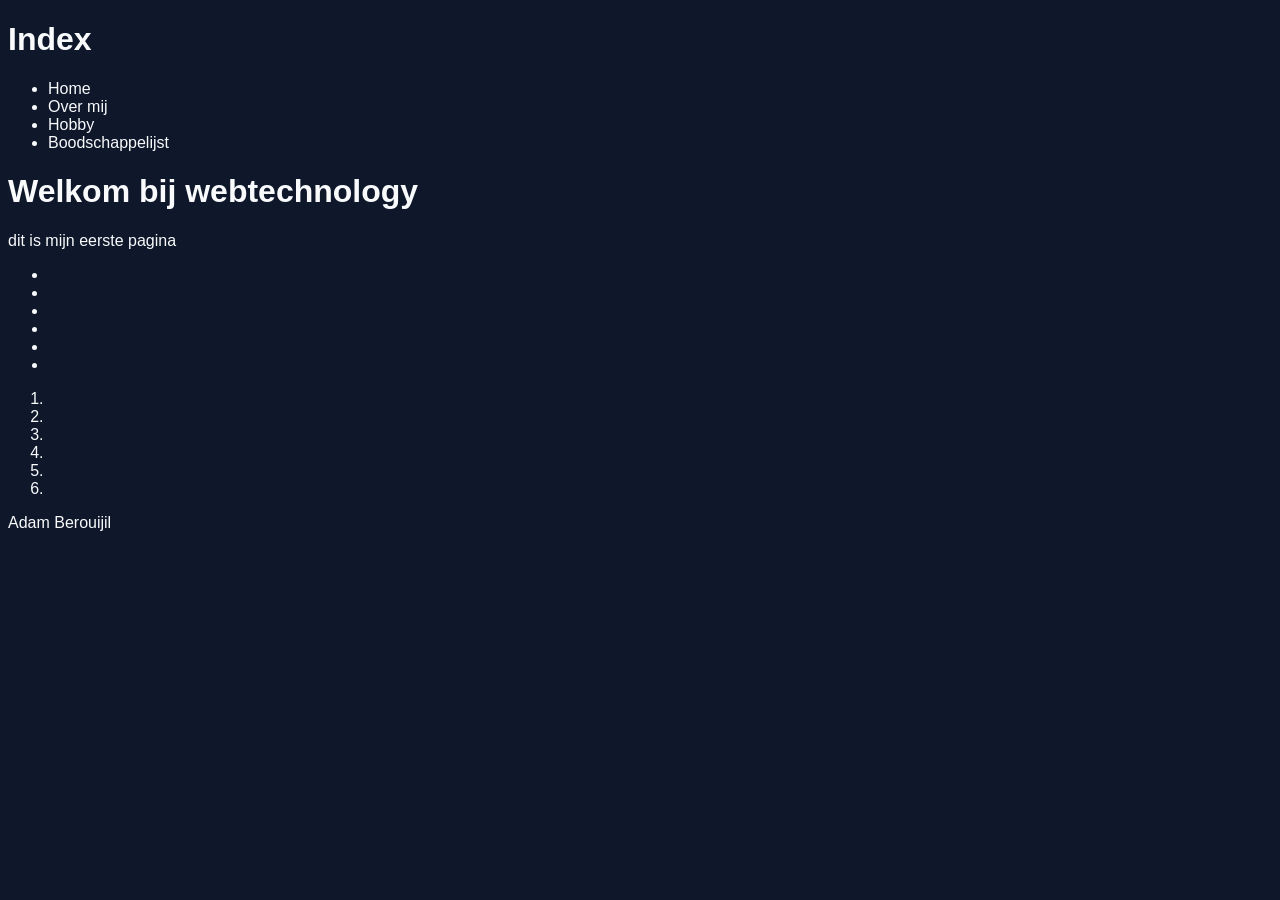
<file: labo-01/index.html>
<!DOCTYPE html>
<html lang="nl">
<head>
    <meta charset="UTF-8">
    <meta name="viewport" content="width=device-width, initial-scale=1.0">
    
    <title>Mijn eerste pagina</title>
     <link rel="stylesheet" href="site/css/stijl.css">
</head>
<body>
<header>
<h1>Index</h1>
<nav>
<ul>
<li><a href="index.html">Home</a></li>
<li><a href="over-mij.html">Over mij</a></li>
<li><a href="hobby.html">Hobby</a></li>
<li><a href="boodschappen.html">Boodschappelijst</a></li>
</ul>
</nav>
</header>
<body>
    <h1>Welkom bij webtechnology</h1>
    <p>dit is mijn eerste pagina</p>
    <ul>
        <li></li>
        <li></li>
        <li></li>
        <li></li>
        <li></li>
        <li></li>
    </ul>
    <ol>
        <li></li>
        <li></li>
        <li></li>
        <li></li>
        <li></li>
        <li></li>
    </ol>
</body>
<footer>
<p>Adam Berouijil</p>
</footer>
</html>
</file>
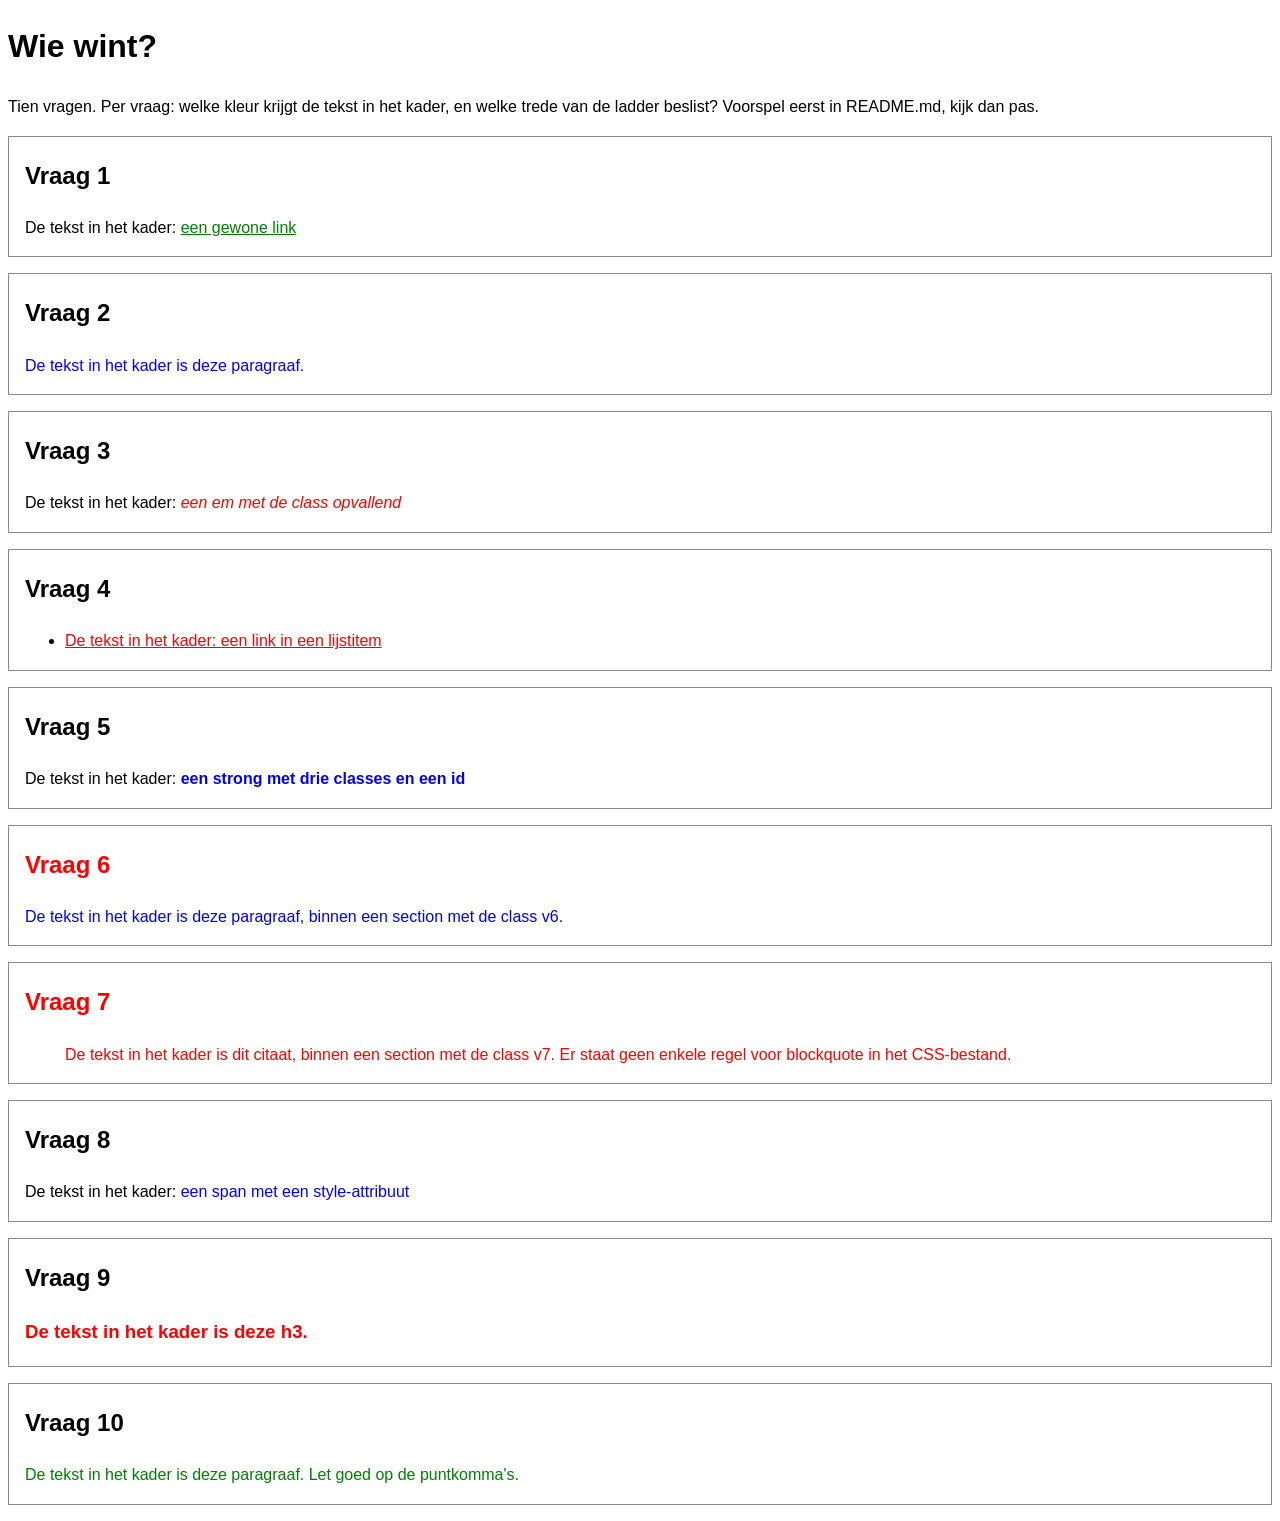
<file: labo-02/cascade/index.html>
<!-- index.html - oefening 3: voorspel, dan kijk. Wijzig dit bestand niet. -->
<!doctype html>
<html lang="nl">
  <head>
    <meta charset="utf-8">
    <meta name="viewport" content="width=device-width, initial-scale=1">
    <title>Wie wint? Tien vragen over de cascade</title>
    <link rel="stylesheet" href="css/stijl.css">
  </head>
  <body>
    <h1>Wie wint?</h1>
    <p>Tien vragen. Per vraag: welke kleur krijgt de tekst in het kader, en welke trede van de ladder beslist? Voorspel eerst in README.md, kijk dan pas.</p>

    <section class="vraag v1">
      <h2>Vraag 1</h2>
      <p>De tekst in het kader: <a href="#">een gewone link</a></p>
    </section>

    <section class="vraag v2">
      <h2>Vraag 2</h2>
      <p class="v2-tekst">De tekst in het kader is deze paragraaf.</p>
    </section>

    <section class="vraag v3">
      <h2>Vraag 3</h2>
      <p>De tekst in het kader: <em class="opvallend">een em met de class opvallend</em></p>
    </section>

    <section class="vraag v4">
      <h2>Vraag 4</h2>
      <ul>
        <li><a href="#">De tekst in het kader: een link in een lijstitem</a></li>
      </ul>
    </section>

    <section class="vraag v5">
      <h2>Vraag 5</h2>
      <p>De tekst in het kader: <strong class="een twee drie" id="v5-tekst">een strong met drie classes en een id</strong></p>
    </section>

    <section class="vraag v6">
      <h2>Vraag 6</h2>
      <p class="v6-tekst">De tekst in het kader is deze paragraaf, binnen een section met de class v6.</p>
    </section>

    <section class="vraag v7">
      <h2>Vraag 7</h2>
      <blockquote>De tekst in het kader is dit citaat, binnen een section met de class v7. Er staat geen enkele regel voor blockquote in het CSS-bestand.</blockquote>
    </section>

    <section class="vraag v8">
      <h2>Vraag 8</h2>
      <p>De tekst in het kader: <span class="v8-tekst" style="color: blue">een span met een style-attribuut</span></p>
    </section>

    <section class="vraag v9">
      <h2>Vraag 9</h2>
      <h3 class="v9-tekst">De tekst in het kader is deze h3.</h3>
    </section>

    <section class="vraag v10">
      <h2>Vraag 10</h2>
      <p class="v10-tekst">De tekst in het kader is deze paragraaf. Let goed op de puntkomma's.</p>
    </section>
  </body>
</html>
</file>
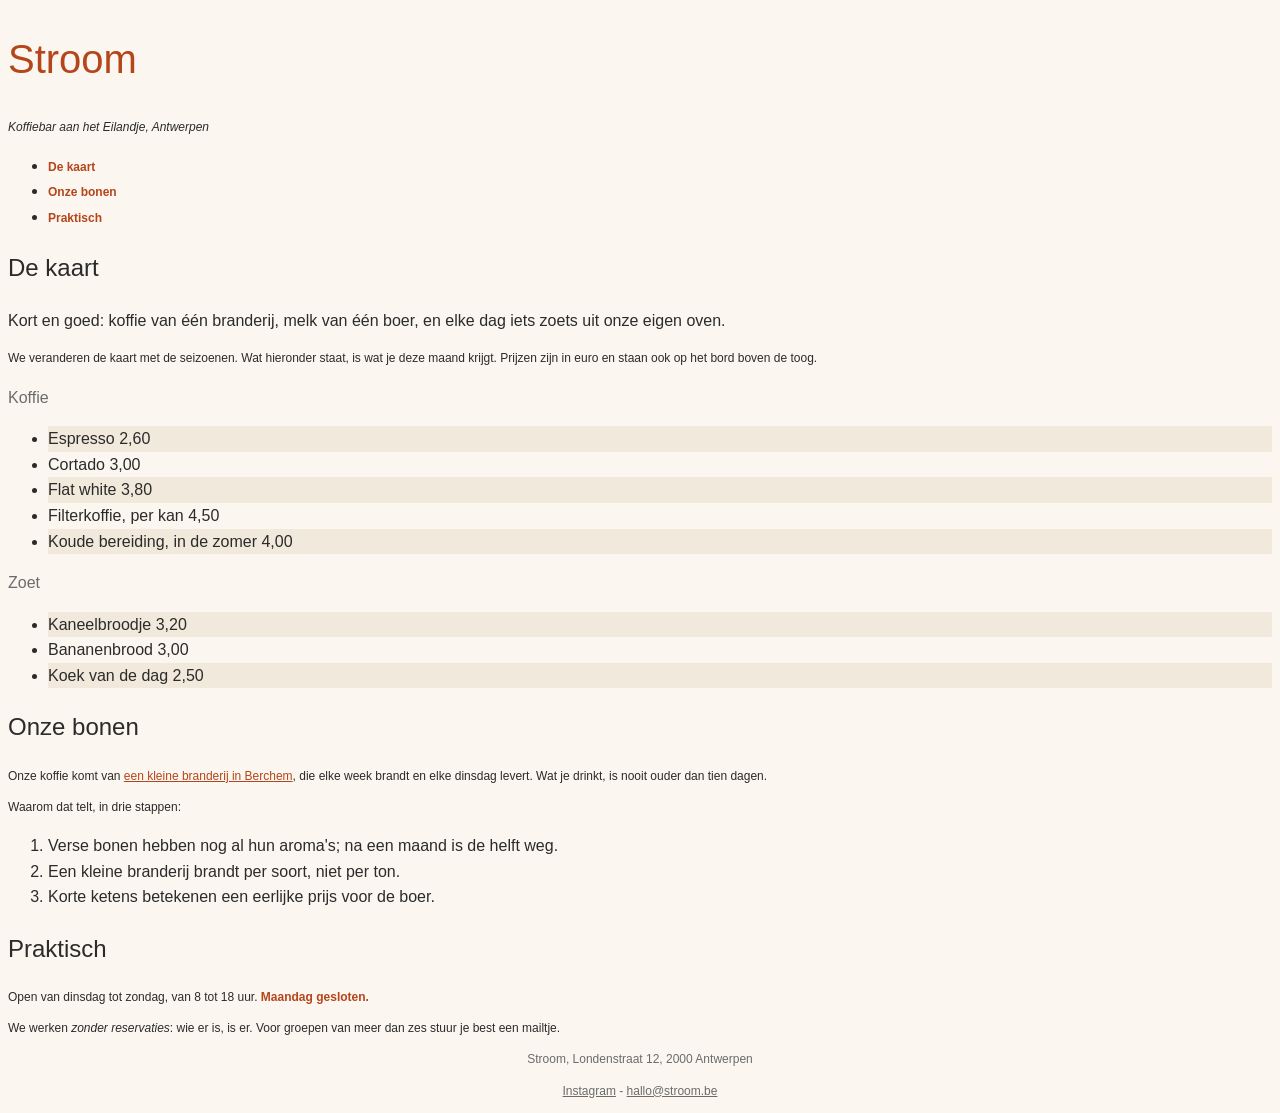
<file: labo-02/nabouw/index.html>
<!-- index.html - nabouw labo 2. Dit bestand mag je NIET wijzigen: geen class erbij, geen element verplaatst, geen style-attribuut. Jij schrijft css/stijl.css. -->
<!--
  Wat het screenshot niet kan tonen (hover en focus):
  - links in de navigatie: accentkleur, vet, geen onderstreping;
    bij hover en focus: inktkleur en onderstreept
  - links in main: accentkleur, onderstreept;
    bij hover en focus: papierkleur op een achtergrond in de accentkleur
  - links in de footer: gedempte kleur; bij hover en focus: accentkleur
-->
<!doctype html>
<html lang="nl">
  <head>
    <meta charset="utf-8">
    <meta name="viewport" content="width=device-width, initial-scale=1">
    <title>Stroom - koffiebar aan het Eilandje</title>
    <link rel="stylesheet" href="css/stijl.css">
  </head>
  <body>
    <header>
      <h1>Stroom</h1>
      <p class="slogan">Koffiebar aan het Eilandje, Antwerpen</p>
      <nav>
        <ul>
          <li><a href="#kaart">De kaart</a></li>
          <li><a href="#bonen">Onze bonen</a></li>
          <li><a href="#praktisch">Praktisch</a></li>
        </ul>
      </nav>
    </header>

    <main>
      <article>
        <h2 id="kaart">De kaart</h2>
        <p class="intro">Kort en goed: koffie van één branderij, melk van één boer, en elke dag iets zoets uit onze eigen oven.</p>
        <p>We veranderen de kaart met de seizoenen. Wat hieronder staat, is wat je deze maand krijgt. Prijzen zijn in euro en staan ook op het bord boven de toog.</p>

        <h3>Koffie</h3>
        <ul class="kaart">
          <li>Espresso <span class="prijs">2,60</span></li>
          <li>Cortado <span class="prijs">3,00</span></li>
          <li>Flat white <span class="prijs">3,80</span></li>
          <li>Filterkoffie, per kan <span class="prijs">4,50</span></li>
          <li>Koude bereiding, in de zomer <span class="prijs">4,00</span></li>
        </ul>

        <h3>Zoet</h3>
        <ul class="kaart">
          <li>Kaneelbroodje <span class="prijs">3,20</span></li>
          <li>Bananenbrood <span class="prijs">3,00</span></li>
          <li>Koek van de dag <span class="prijs">2,50</span></li>
        </ul>
 
        <h2 id="bonen">Onze bonen</h2>
        <p>Onze koffie komt van <a href="https://www.example.be">een kleine branderij in Berchem</a>, die elke week brandt en elke dinsdag levert. Wat je drinkt, is nooit ouder dan tien dagen.</p>
        <p>Waarom dat telt, in drie stappen:</p>
        <ol>
          <li>Verse bonen hebben nog al hun aroma's; na een maand is de helft weg.</li>
          <li>Een kleine branderij brandt per soort, niet per ton.</li>
          <li>Korte ketens betekenen een eerlijke prijs voor de boer.</li>
        </ol>

        <h2 id="praktisch">Praktisch</h2>
        <p>Open van dinsdag tot zondag, van 8 tot 18 uur. <strong>Maandag gesloten.</strong></p>
        <p>We werken <em>zonder reservaties</em>: wie er is, is er. Voor groepen van meer dan zes stuur je best een mailtje.</p>
      </article>
    </main>

    <footer>
      <p>Stroom, Londenstraat 12, 2000 Antwerpen</p>
      <p><a href="https://www.instagram.com">Instagram</a> - <a href="mailto:hallo@stroom.be">hallo@stroom.be</a></p>
    </footer>
  </body>
</html>
</file>
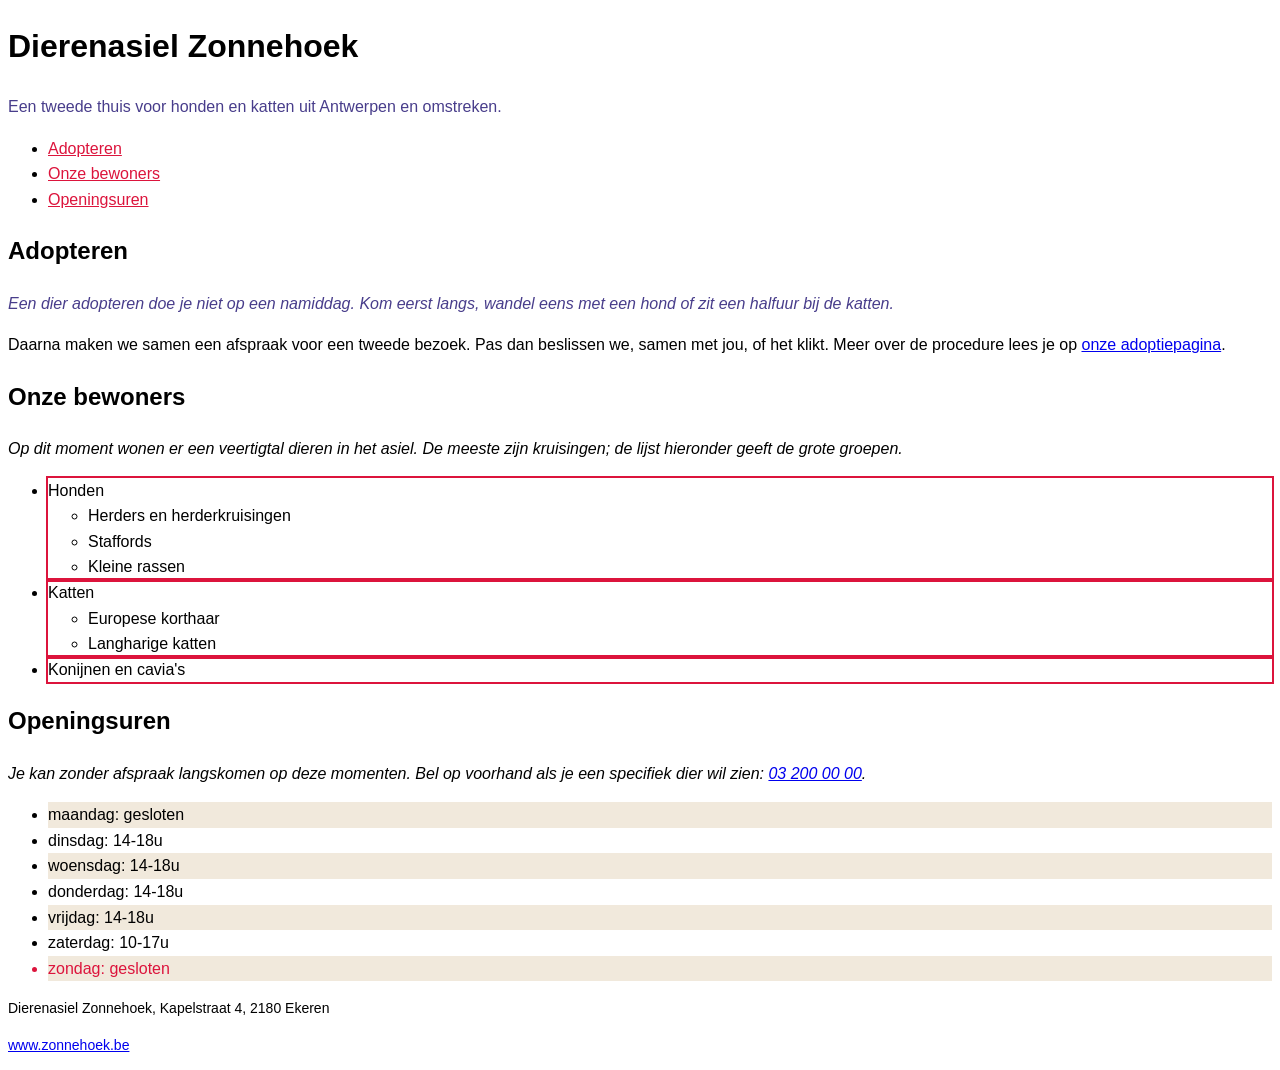
<file: labo-02/selectors/index.html>
<!-- index.html - oefening 2: selectors. Wijzig dit bestand niet; alles wat je nodig hebt, staat erin. -->
<!doctype html>
<html lang="nl">
  <head>
    <meta charset="utf-8">
    <meta name="viewport" content="width=device-width, initial-scale=1">
    <title>Dierenasiel Zonnehoek</title>
    <link rel="stylesheet" href="css/stijl.css">
  </head>
  <body>
    <header>
      <h1>Dierenasiel Zonnehoek</h1>
      <p class="slogan">Een tweede thuis voor honden en katten uit Antwerpen en omstreken.</p>
      <nav>
        <ul>
          <li><a href="#adopteren">Adopteren</a></li>
          <li><a href="#rassen">Onze bewoners</a></li>
          <li><a href="#uren">Openingsuren</a></li>
        </ul>
      </nav>
    </header>

    <main>
      <article>
        <h2 id="adopteren">Adopteren</h2>
        <p class="intro">Een dier adopteren doe je niet op een namiddag. Kom eerst langs, wandel eens met een hond of zit een halfuur bij de katten.</p>
        <p>Daarna maken we samen een afspraak voor een tweede bezoek. Pas dan beslissen we, samen met jou, of het klikt. Meer over de procedure lees je op <a href="https://www.zonnehoek.be/adoptie">onze adoptiepagina</a>.</p>

        <h2 id="rassen">Onze bewoners</h2>
        <p>Op dit moment wonen er een veertigtal dieren in het asiel. De meeste zijn kruisingen; de lijst hieronder geeft de grote groepen.</p>
        <ul class="rassen">
          <li>Honden
            <ul>
              <li>Herders en herderkruisingen</li>
              <li>Staffords</li>
              <li>Kleine rassen</li>
            </ul>
          </li>
          <li>Katten
            <ul>
              <li>Europese korthaar</li>
              <li>Langharige katten</li>
            </ul>
          </li>
          <li>Konijnen en cavia's</li>
        </ul>

        <h2 id="uren">Openingsuren</h2>
        <p>Je kan zonder afspraak langskomen op deze momenten. Bel op voorhand als je een specifiek dier wil zien: <a href="tel:+3232000000">03 200 00 00</a>.</p>
        <ul class="uren">
          <li>maandag: gesloten</li>
          <li>dinsdag: 14-18u</li>
          <li>woensdag: 14-18u</li>
          <li>donderdag: 14-18u</li>
          <li>vrijdag: 14-18u</li>
          <li>zaterdag: 10-17u</li>
          <li>zondag: gesloten</li>
        </ul>
      </article>
    </main>

    <footer>
      <p>Dierenasiel Zonnehoek, Kapelstraat 4, 2180 Ekeren</p>
      <p><a href="https://www.zonnehoek.be">www.zonnehoek.be</a></p>
    </footer>
  </body>
</html>
</file>
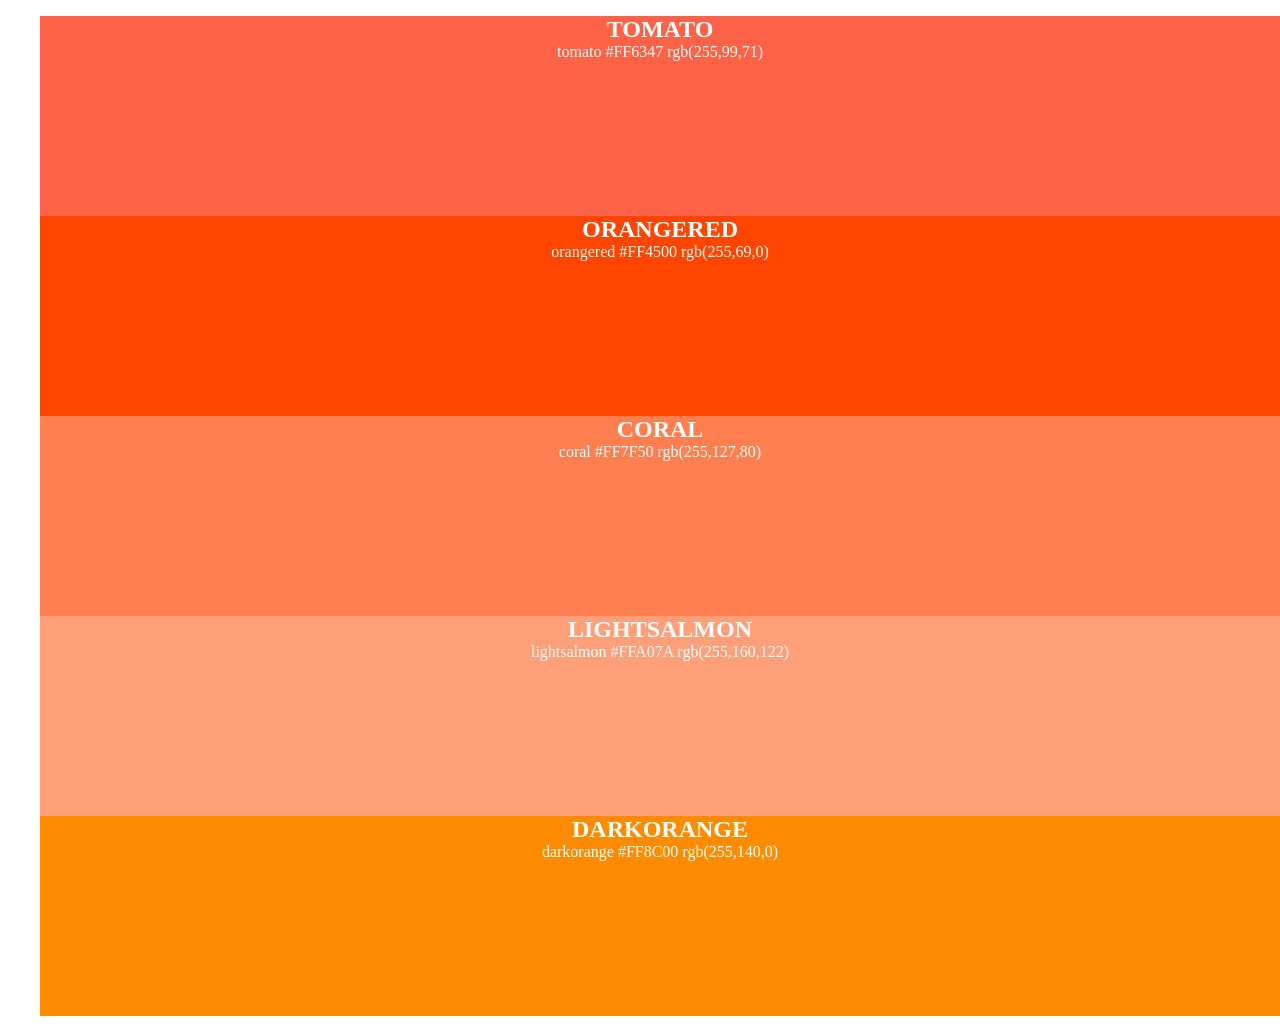
<file: labo-03/kleuren/index.html>
<!doctype html>
<html lang="en">
<head>
  <meta charset="utf-8">
  <meta name="viewport" content="width=device-width, initial-scale=1">
  <title>Labo 3 - Kleurenstalen</title>
  <link rel="stylesheet" href="css/reset.css">
  <link rel="stylesheet" href="css/stijl.css">
</head>
<body>
  <!-- Do not change this file. Write your CSS in css/stijl.css. -->
  <ul>
    <li class="tomato">
      <h2>TOMATO</h2>
      <p class="codes"><span>tomato</span> <span>#FF6347</span> <span>rgb(255,99,71)</span></p>
    </li>
    <li class="orangered">
      <h2>ORANGERED</h2>
      <p class="codes"><span>orangered</span> <span>#FF4500</span> <span>rgb(255,69,0)</span></p>
    </li>
    <li class="coral">
      <h2>CORAL</h2>
      <p class="codes"><span>coral</span> <span>#FF7F50</span> <span>rgb(255,127,80)</span></p>
    </li>
    <li class="lightsalmon">
      <h2>LIGHTSALMON</h2>
      <p class="codes"><span>lightsalmon</span> <span>#FFA07A</span> <span>rgb(255,160,122)</span></p>
    </li>
    <li class="darkorange">
      <h2>DARKORANGE</h2>
      <p class="codes"><span>darkorange</span> <span>#FF8C00</span> <span>rgb(255,140,0)</span></p>
    </li>
  </ul>
</body>
</html>
</file>
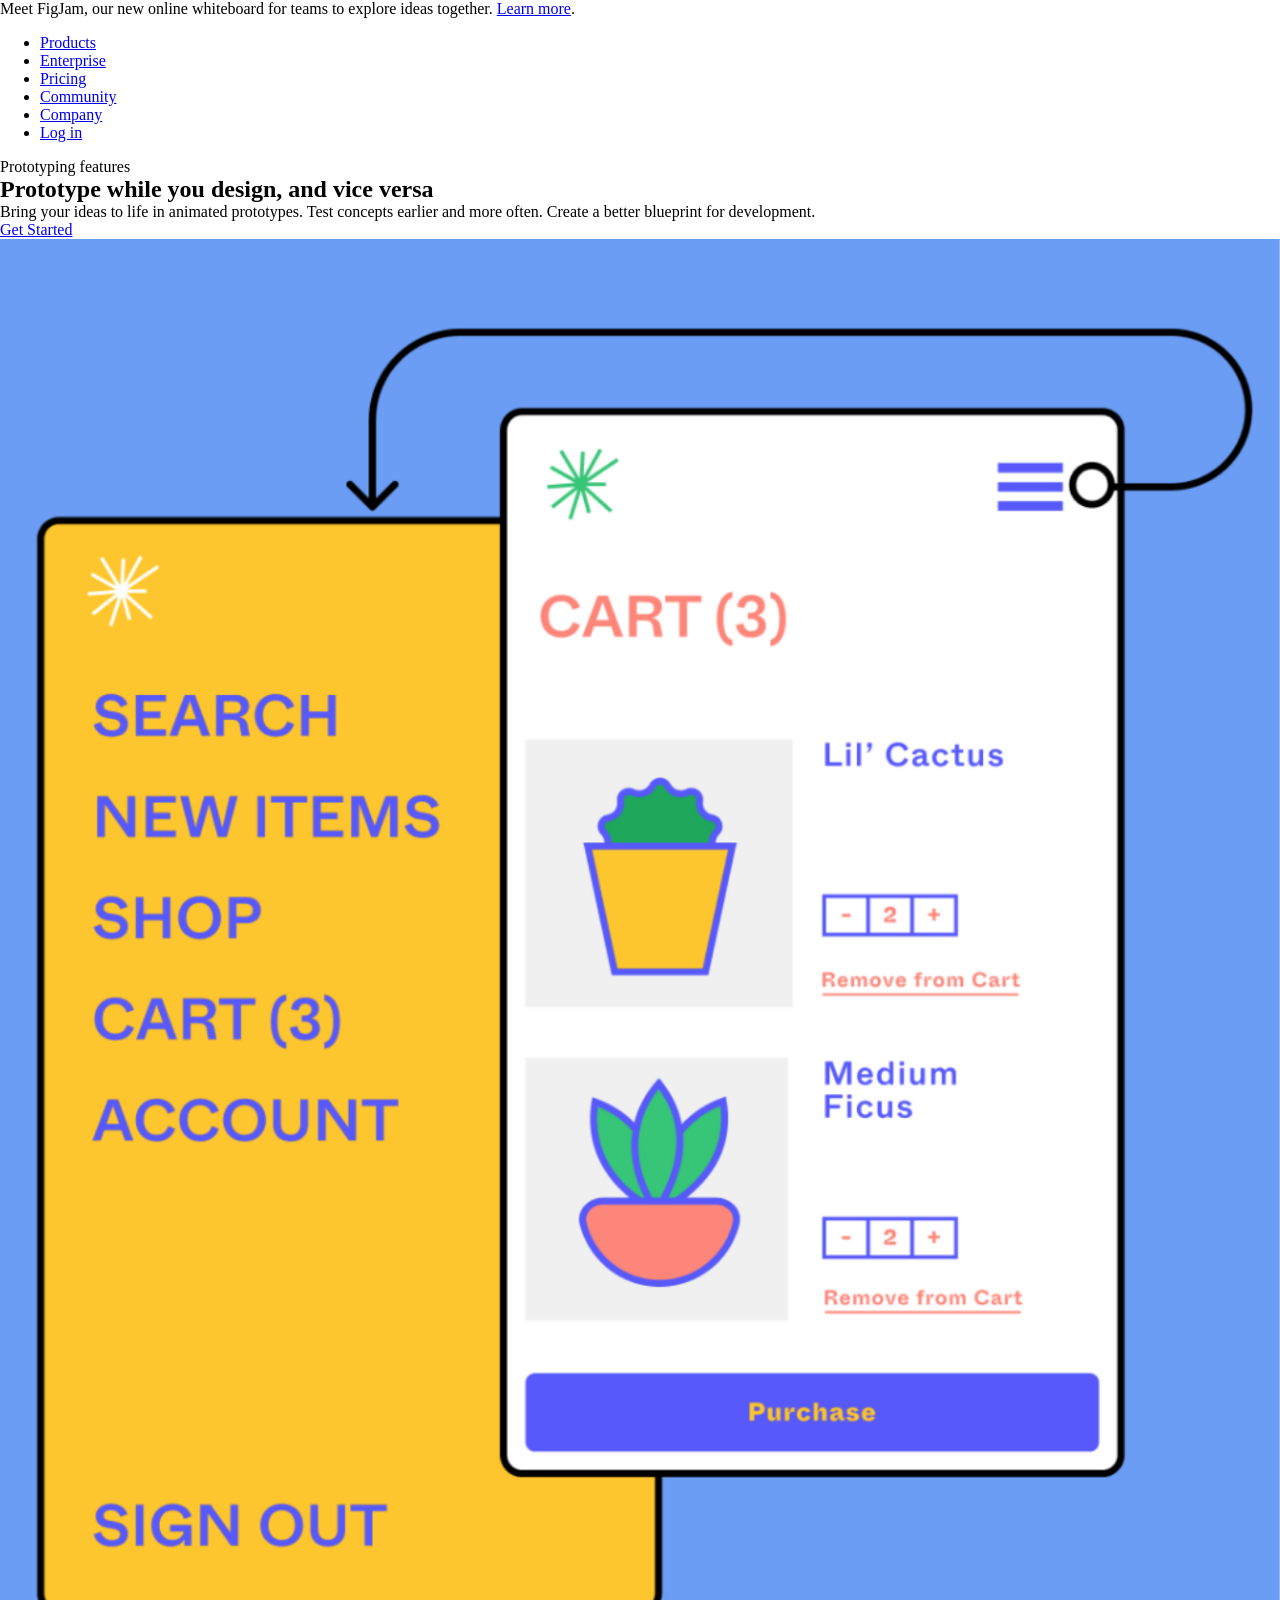
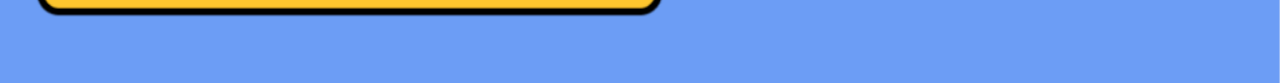
<file: labo-03/landing/index.html>
<!doctype html>
<html lang="en">
<head>
  <meta charset="utf-8">
  <meta name="viewport" content="width=device-width, initial-scale=1">
  <title>Labo 3 - Landingspagina</title>
  <link rel="stylesheet" href="css/reset.css">
  <link rel="stylesheet" href="css/stijl.css">
</head>
<body>
  <!-- Do not change this file. Write your CSS in css/stijl.css.
       Not visible in the screenshot: on :hover and :focus the links in the
       banner and in the navigation get an underline, and the button turns
       dark grey (#333333) instead of black. -->
  <div class="banner">
    <p>Meet FigJam, our new online whiteboard for teams to explore ideas together. <a href="#">Learn more</a>.</p>
  </div>
  <header>
    <nav>
      <ul>
        <li><a href="#">Products</a></li>
        <li><a href="#">Enterprise</a></li>
        <li><a href="#">Pricing</a></li>
        <li><a href="#">Community</a></li>
        <li><a href="#">Company</a></li>
        <li><a href="#">Log in</a></li>
      </ul>
    </nav>
  </header>
  <main>
    <article>
      <p class="bovenkop">Prototyping features</p>
      <h1>Prototype while you design, and vice versa</h1>
      <p>Bring your ideas to life in animated prototypes. Test concepts earlier and more often. Create a better blueprint for development.</p>
      <a href="#" class="knop">Get Started</a>
    </article><!-- no whitespace between these two tags: see syllabus 3.7 --><div class="afbeelding">
      <img src="afbeeldingen/prototype.png" alt="Prototype of a plant shop: a yellow menu panel next to a white cart screen">
    </div>
  </main>
</body>
</html>
</file>
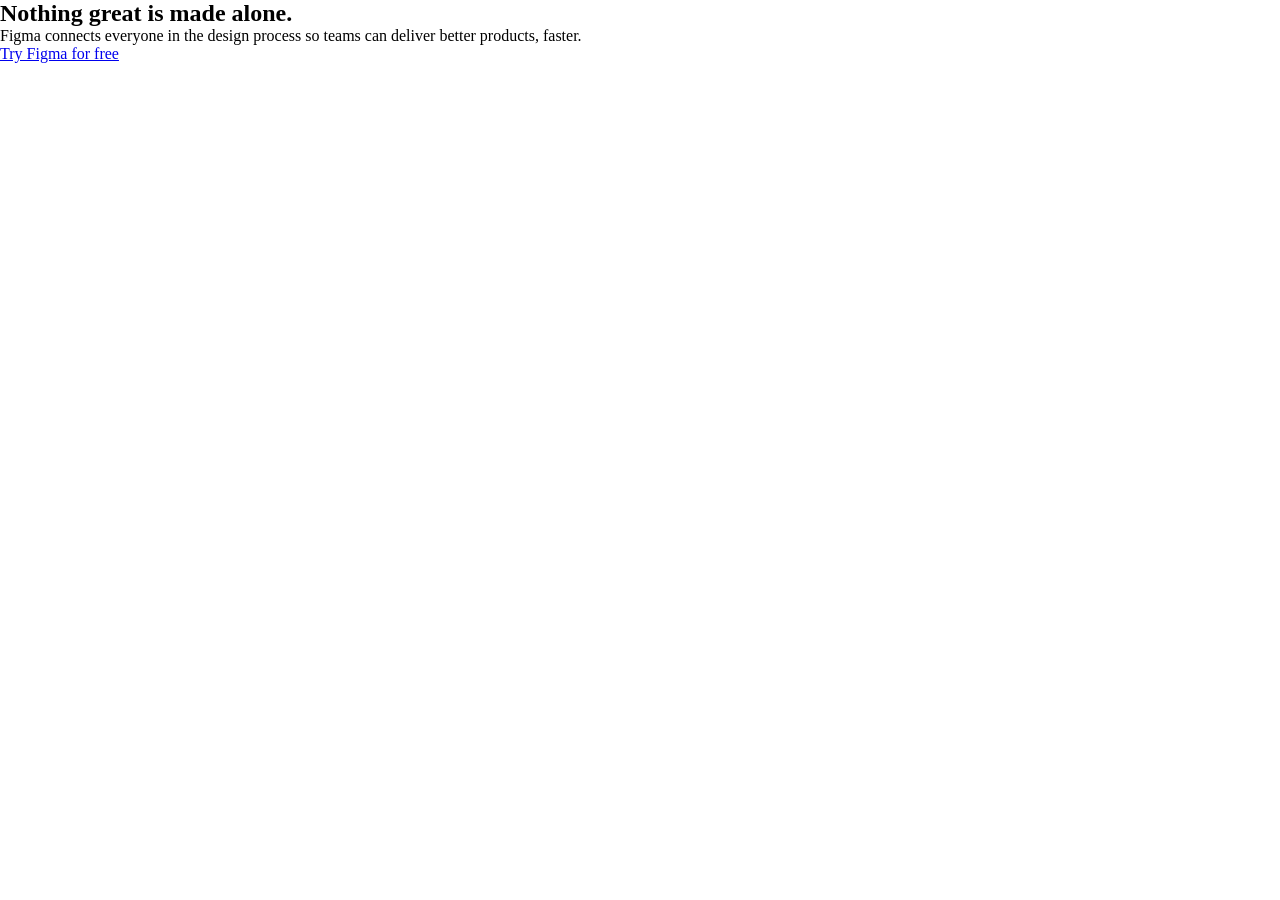
<file: labo-03/slogan/index.html>
<!doctype html>
<html lang="en">
<head>
  <meta charset="utf-8">
  <meta name="viewport" content="width=device-width, initial-scale=1">
  <title>Labo 3 - Slogan</title>
  <link rel="stylesheet" href="css/reset.css">
  <link rel="stylesheet" href="css/stijl.css">
</head>
<body>
  <!-- Do not change this file. Write your CSS in css/stijl.css.
       Not visible in the screenshot: on :hover and :focus the button turns
       dark grey (#333333) instead of black. -->
  <h2>Nothing great is <span>made</span> alone.</h2>
  <p>Figma connects everyone in the design process so teams can deliver better products, faster.</p>
  <a href="https://www.figma.com">Try Figma for free</a>
</body>
</html>
</file>
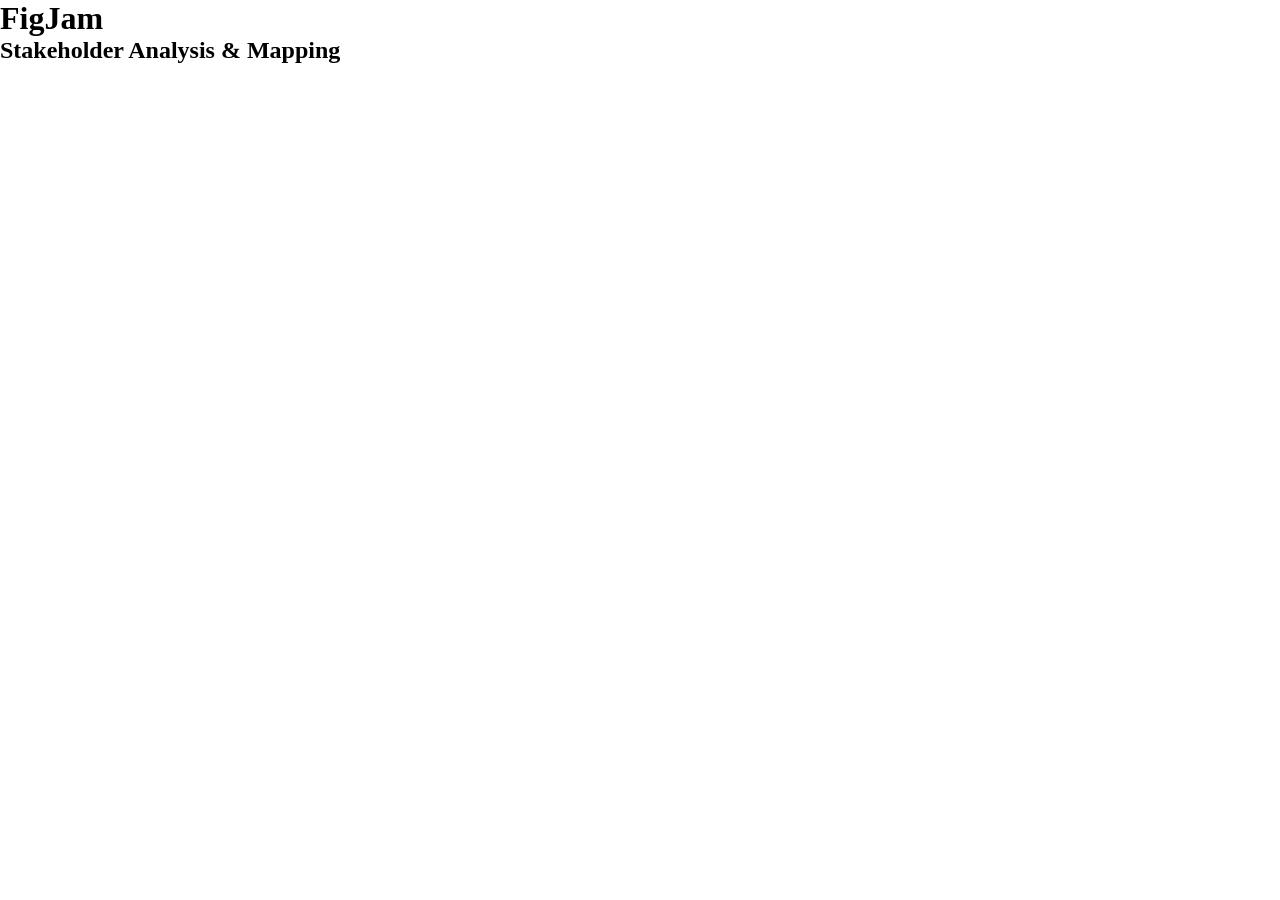
<file: labo-03/tabblad/index.html>
<!doctype html>
<html lang="en">
<head>
  <meta charset="utf-8">
  <meta name="viewport" content="width=device-width, initial-scale=1">
  <title>Labo 3 - Tabblad</title>
  <link rel="stylesheet" href="css/reset.css">
  <link rel="stylesheet" href="css/stijl.css">
</head>
<body>
  <!-- Do not change this file. Write your CSS in css/stijl.css. -->
  <h1>FigJam</h1>
  <h2>Stakeholder Analysis &amp; Mapping</h2>
</body>
</html>
</file>
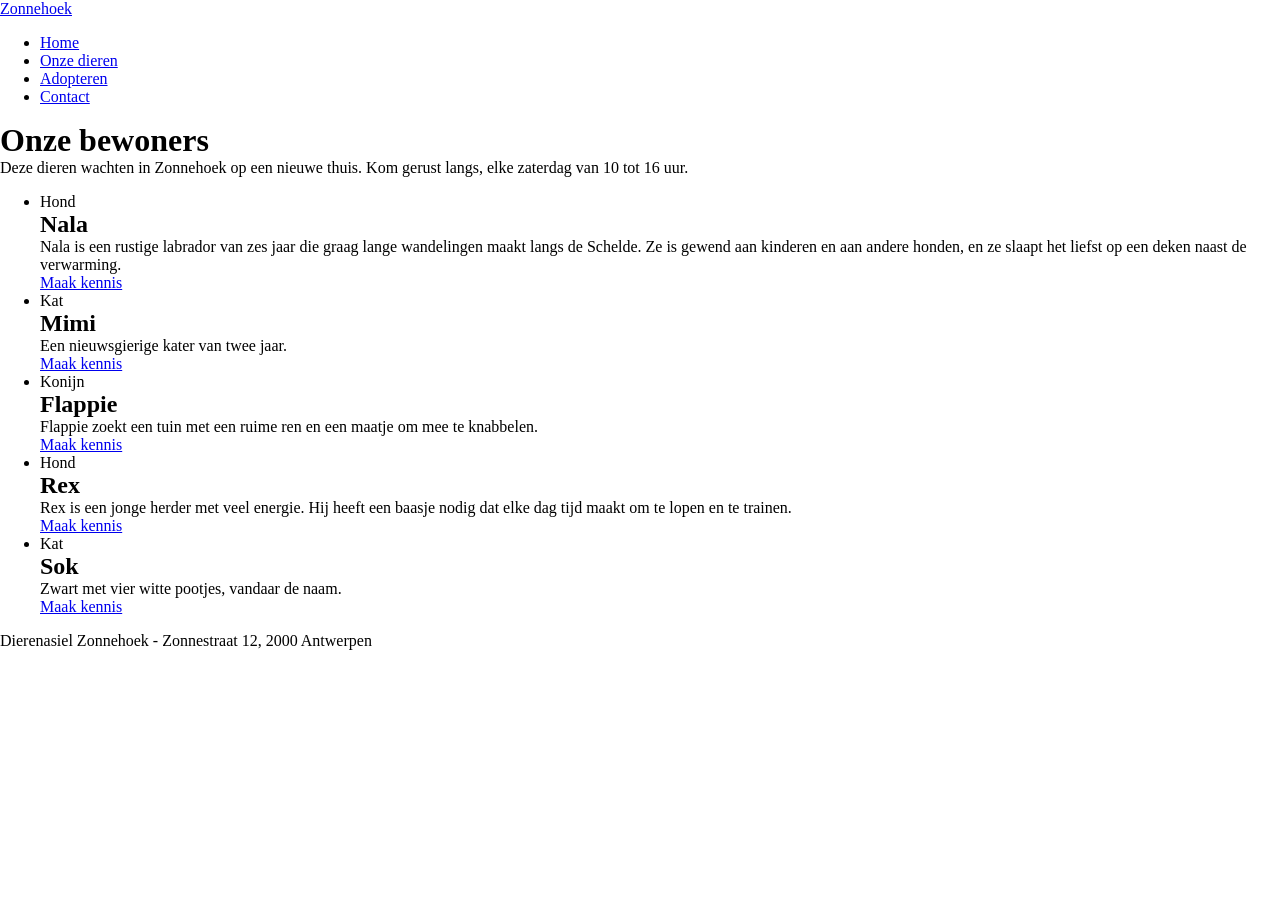
<file: labo-04/dierenasiel/index.html>
<!doctype html>
<html lang="nl">
<head>
  <meta charset="utf-8">
  <meta name="viewport" content="width=device-width, initial-scale=1">
  <title>Labo 4 - Dierenasiel Zonnehoek</title>
  <link rel="stylesheet" href="css/reset.css">
  <link rel="stylesheet" href="css/stijl.css">
</head>
<body>
  <!-- Do not change this file. Write your CSS in css/stijl.css.
       Not visible in the screenshot: on :hover and :focus the links in the
       navigation get an underline, and a button turns dark (#2b2b2b). -->
  <header>
    <a class="logo" href="index.html">Zonnehoek</a>
    <nav>
      <ul>
        <li><a href="index.html">Home</a></li>
        <li><a href="dieren.html" class="actief">Onze dieren</a></li>
        <li><a href="adopteren.html">Adopteren</a></li>
        <li><a href="contact.html">Contact</a></li>
      </ul>
    </nav>
  </header>
  <main>
    <h1>Onze bewoners</h1>
    <p class="intro">Deze dieren wachten in Zonnehoek op een nieuwe thuis. Kom gerust langs, elke zaterdag van 10 tot 16 uur.</p>
    <ul class="kaarten">
      <li class="kaart uitgelicht">
        <p class="soort">Hond</p>
        <h2>Nala</h2>
        <p class="beschrijving">Nala is een rustige labrador van zes jaar die graag lange wandelingen maakt langs de Schelde. Ze is gewend aan kinderen en aan andere honden, en ze slaapt het liefst op een deken naast de verwarming.</p>
        <a class="knop" href="#">Maak kennis</a>
      </li>
      <li class="kaart">
        <p class="soort">Kat</p>
        <h2>Mimi</h2>
        <p class="beschrijving">Een nieuwsgierige kater van twee jaar.</p>
        <a class="knop" href="#">Maak kennis</a>
      </li>
      <li class="kaart">
        <p class="soort">Konijn</p>
        <h2>Flappie</h2>
        <p class="beschrijving">Flappie zoekt een tuin met een ruime ren en een maatje om mee te knabbelen.</p>
        <a class="knop" href="#">Maak kennis</a>
      </li>
      <li class="kaart">
        <p class="soort">Hond</p>
        <h2>Rex</h2>
        <p class="beschrijving">Rex is een jonge herder met veel energie. Hij heeft een baasje nodig dat elke dag tijd maakt om te lopen en te trainen.</p>
        <a class="knop" href="#">Maak kennis</a>
      </li>
      <li class="kaart">
        <p class="soort">Kat</p>
        <h2>Sok</h2>
        <p class="beschrijving">Zwart met vier witte pootjes, vandaar de naam.</p>
        <a class="knop" href="#">Maak kennis</a>
      </li>
    </ul>
  </main>
  <footer>
    <p>Dierenasiel Zonnehoek - Zonnestraat 12, 2000 Antwerpen</p>
  </footer>
</body>
</html>
</file>
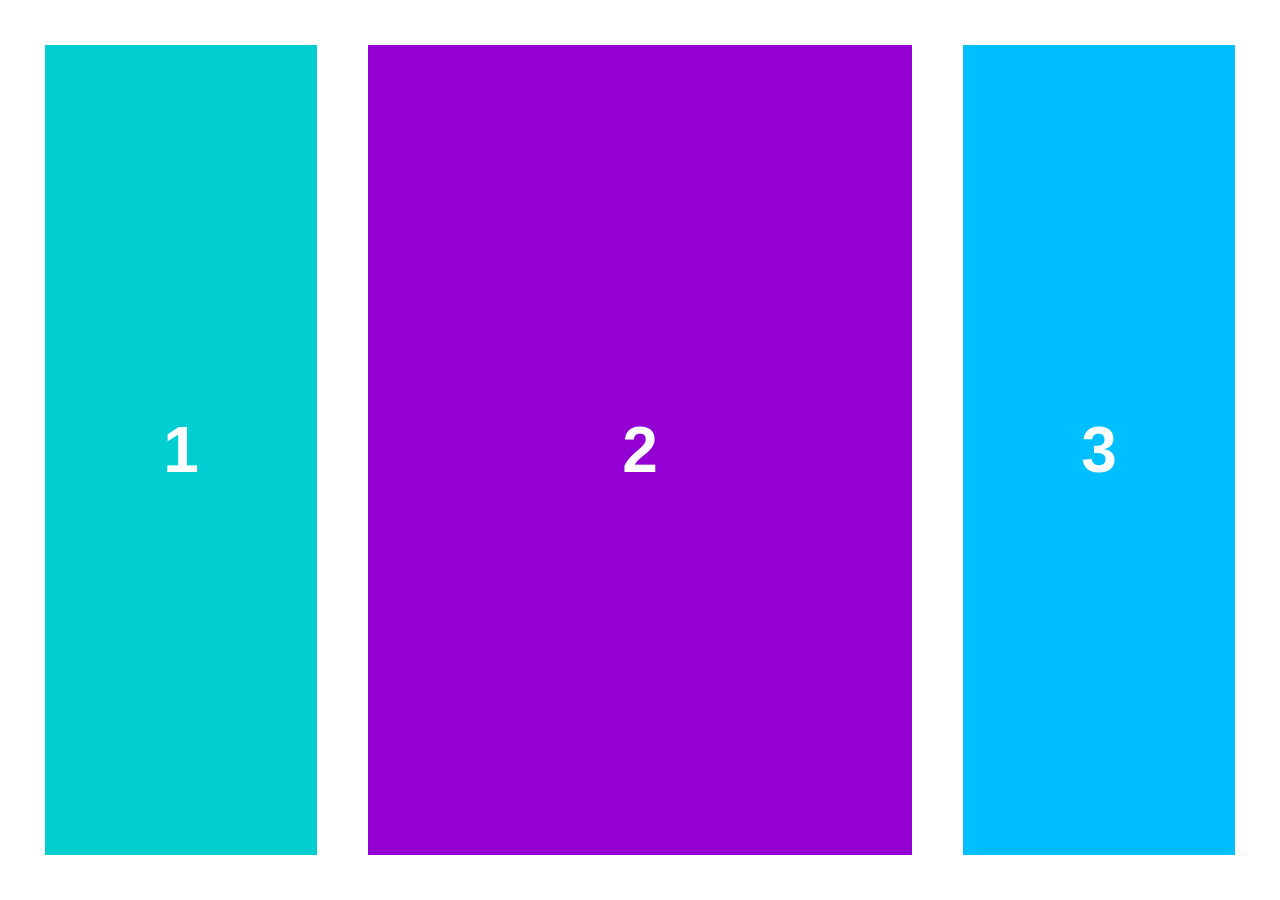
<file: labo-04/kolommen/index.html>
<!doctype html>
<html lang="nl">
<head>
  <meta charset="utf-8">
  <meta name="viewport" content="width=device-width, initial-scale=1">
  <title>Labo 4 - Drie kolommen</title>
  <link rel="stylesheet" href="css/reset.css">
  <link rel="stylesheet" href="css/stijl.css">
</head>
<body>
  <!-- Do not change this file. Write your CSS in css/stijl.css. -->
  <main>
    <div>1</div>
    <div>2</div>
    <div>3</div>
  </main>
</body>
</html>
</file>
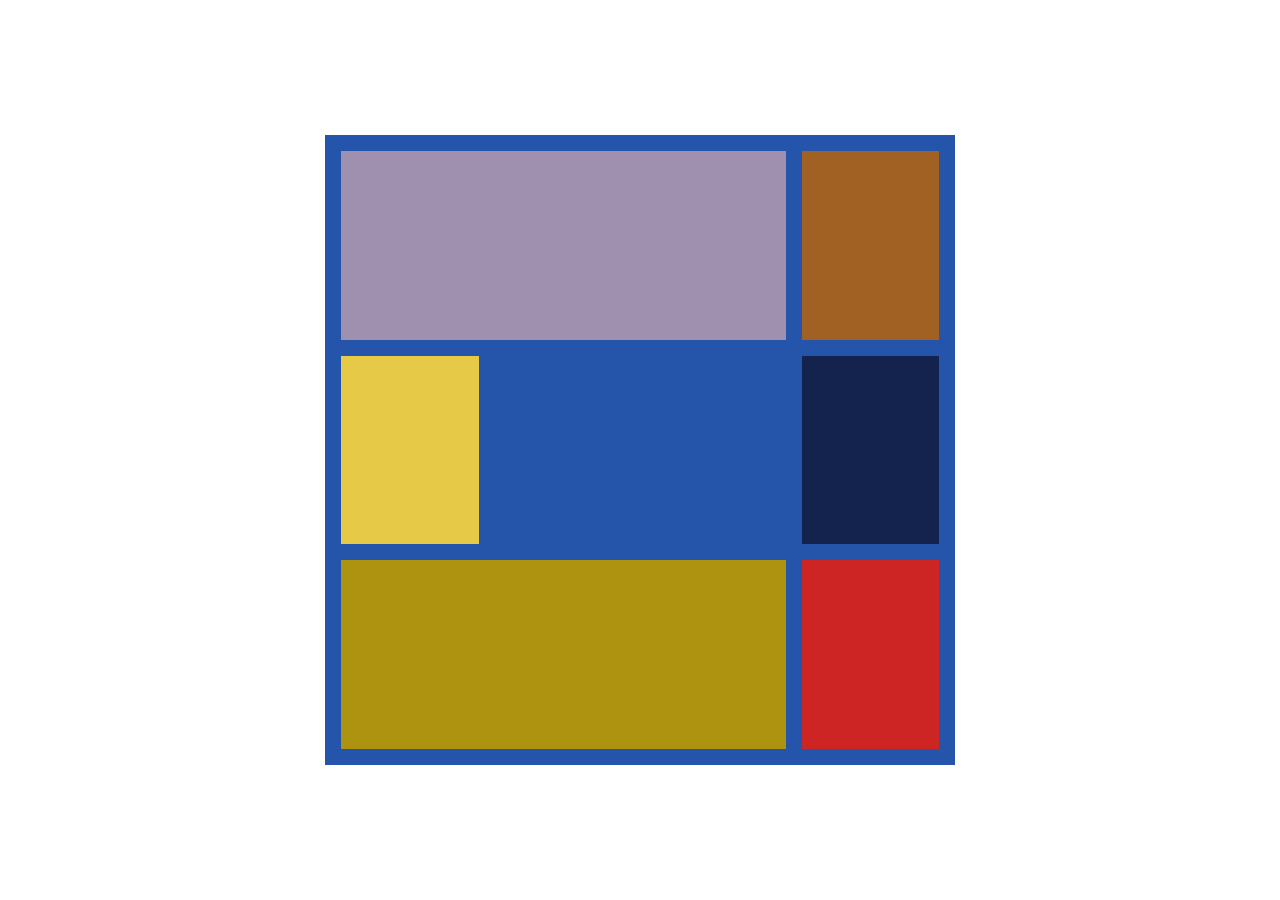
<file: labo-04/mondriaan/index.html>
<!doctype html>
<html lang="nl">
<head>
  <meta charset="utf-8">
  <meta name="viewport" content="width=device-width, initial-scale=1">
  <title>Labo 4 - Mondriaan</title>
  <link rel="stylesheet" href="css/reset.css">
  <link rel="stylesheet" href="css/stijl.css">
</head>
<body>
  <!-- Do not change this file. Write your CSS in css/stijl.css. -->
  <main class="schilderij">
    <div class="lila"></div>
    <div class="bruin"></div>
    <div class="geel"></div>
    <div class="marine"></div>
    <div class="olijf"></div>
    <div class="rood"></div>
  </main>
</body>
</html>
</file>
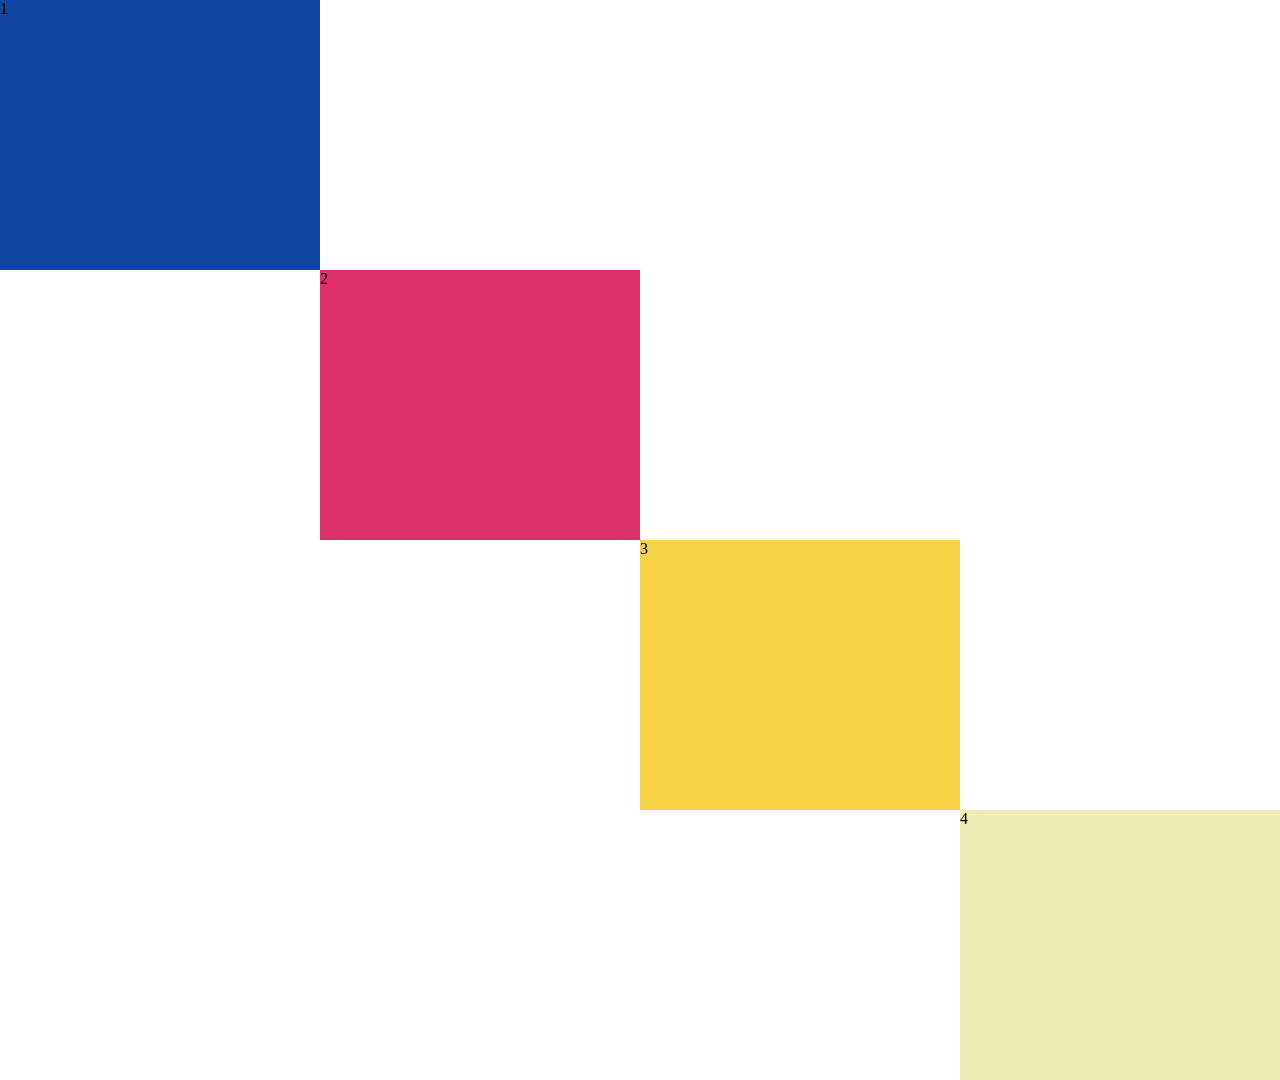
<file: labo-04/trap/index.html>
<!doctype html>
<html lang="nl">
<head>
  <meta charset="utf-8">
  <meta name="viewport" content="width=device-width, initial-scale=1">
  <title>Labo 4 - Trap</title>
  <link rel="stylesheet" href="css/reset.css">
  <link rel="stylesheet" href="css/stijl.css">
</head>
<body>
  <!-- Do not change this file. Write your CSS in css/stijl.css. -->
  <main class="trap">
    <div class="trede">1</div>
    <div class="trede">2</div>
    <div class="trede">3</div>
    <div class="trede">4</div>
  </main>
</body>
</html>
</file>
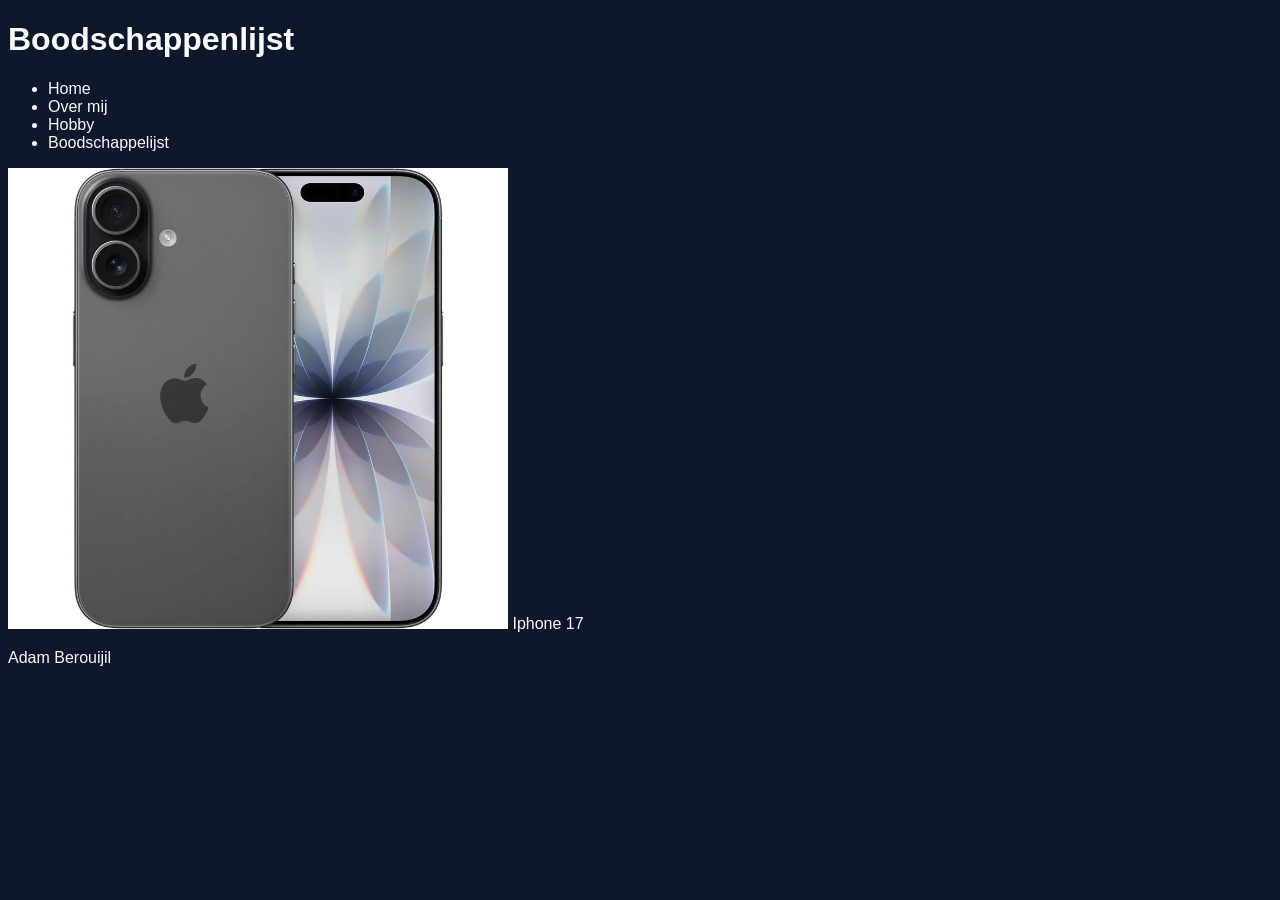
<file: labo-01/boodschappen.html>
<!DOCTYPE html>
<html lang="nl">
<head>
    <meta charset="UTF-8">
    <meta name="viewport" content="width=device-width, initial-scale=1.0">
    <title>Boodschappenlijst</title>
    <link rel="stylesheet" href="site/css/stijl.css">
</head>
<body>
<header>
<h1>Boodschappenlijst</h1>
<nav>
<ul>
<li><a href="index.html">Home</a></li>
<li><a href="over-mij.html">Over mij</a></li>
<li><a href="hobby.html">Hobby</a></li>
<li><a href="boodschappen.html">Boodschappelijst</a></li>
</ul>
</nav>
</header>
<body>
    <a href="https://www.apple.com/benl/iphone-17/"><img src="img/Iphone17.webp" width="500px" alt="Iphone"> Iphone 17</a>
</body>
<footer>
<p>Adam Berouijil</p>
</footer>
</html>
</file>
<file: labo-01/site/css/stijl.css>
:root {
    --background:#0F172A;
    --tekstkleur:#F8FAFC;
    --lettertype: Arial, sans-serif;

}
body{
    color: var(--tekstkleur);
    background-color: var(--background);
     font-family:var(--lettertype)
}

a{
    text-decoration: none;
    color: var(--tekstkleur);
}
a:hover{
    color:lightgrey;
}
</file>
<file: labo-02/cascade/css/stijl.css>
/* stijl.css - oefening 3: voorspel, dan kijk. Wijzig dit bestand niet. */

/* Opmaak van de pagina zelf; doet niet mee in de vragen. */
body {
  font-family: Verdana, sans-serif;
  line-height: 1.6;
}

.vraag {
  border: 1px solid #8a8a89;
  padding: 0 1rem;
  margin-bottom: 1rem;
}

/* ---- vraag 1 ---- */
a {
  color: green;
}

/* ---- vraag 2 ---- */
.v2-tekst {
  color: red;
}

.v2-tekst {
  color: blue;
}

/* ---- vraag 3 ---- */
.opvallend {
  color: red;
}

em {
  color: blue;
}

/* ---- vraag 4 ---- */
.v4 > a {
  color: green;
}

.v4 a {
  color: red;
}

/* ---- vraag 5 ---- */
.een.twee.drie {
  color: red;
}

#v5-tekst {
  color: blue;
}

/* ---- vraag 6 ---- */
.v6 {
  color: red;
}

.v6-tekst {
  color: blue;
}

/* ---- vraag 7 ---- */
.v7 {
  color: red;
}

/* ---- vraag 8 ---- */
.v8-tekst {
  color: red;
}

/* ---- vraag 9 ---- */
h3 {
  color: red !important;
}

.v9-tekst {
  color: blue;
}

/* ---- vraag 10 ---- */
.v10-tekst {
  color: green;
  font-size: 1.5rem
  color: blue;
}
</file>
<file: labo-02/nabouw/css/stijl.css>
:root {
  --papier: #fbf7f0;
  --inkt: #2b2b2b;
  --gedempt: #6b6b6b;
  --accent: #b5451b;
  --zebra: #f1e9dc;
  
  --font-kop: Georgia, serif;
  --font-tekst: Verdana, sans-serif;
  
  --basismaat: 1rem;      
  --regelhoogte: 1.6;
}


body{
    background-color: var(--papier);
    font-family: var(--font-tekst);
    color: var(--inkt);
    font-size: var(--basismaat);
    line-height: var(--regelhoogte);
     
}
header nav a{
    color: var(--accent);
    text-decoration: none;
    font-weight: bold;
    font-size: 0.75rem;
    
}
header nav a:hover , header nav a:focus{
    color:var(--inkt);
    text-decoration: underline;
}
h1 ,h2, h3{
    font: var(--font-kop);
    font-weight: normal;
}
H1 {
    color:var(--accent);
    font-size: 2.5rem;
    
}
h2 {
    font-size:1.5rem;
}
h3{
    font-size:1rem;
    color: var(--gedempt);
}

.slogan{
font-style: italic;
font-size: 0.75rem;
}
.intro ~ p {
  
    font-size: 0.75rem;
}
ul.kaart li:nth-of-type(odd){
background-color: var(--zebra);
}
main a{
  color: var(--accent);
}
main a:hover, main a:focus{
    color:var(--papier);
    background-color: var(--accent);
}

main strong{
    color: var(--accent)
}
footer {
    text-align: center;
    color: var(--gedempt);
    font-size:0.75rem

}
footer a{
    
    color: var(--gedempt);
}
footer a:hover,footer a:focus{
   color:var(--accent);
}
</file>
<file: labo-02/selectors/css/stijl.css>
/* stijl.css - oefening 2: selectors schrijven en lezen */

/* Schrijf onder elke opdracht de regel met de selector die precies die
   elementen raakt. Gebruik de declaratie die erbij staat, zodat je in de
   browser meteen ziet wat je raakte. Voeg niets toe aan index.html. */

body {
  font-family: Verdana, sans-serif;
  line-height: 1.6;
}

/* 1. alle links in de navigatie -> color: crimson; */
nav a {
 color: crimson
}

/* 2. alleen de paragrafen in de footer -> font-size: 0.875rem; */
footer p {
      font-size: 0.875rem;
}

/* 3. alleen de lijstitems van het BUITENSTE niveau in de lijst met de class
      rassen (dus niet de items van de binnenlijsten) -> outline: 2px solid crimson;
      (outline tekent een kader rond precies het element dat je raakte; de
      property zelf komt in hoofdstuk 3) */
      .rassen > li{ 
            outline: 2px solid crimson;
      }


/* 4. de paragraaf die onmiddellijk na elke h2 komt -> font-style: italic; */
h2 + p{
      font-style:italic;
}

/* 5. elk oneven item in de lijst met openingsuren -> background-color: #f1e9dc; */

.uren li:nth-child(odd){
      background-color: #f1e9dc;    
}
/* 6. het laatste item in de lijst met openingsuren -> color: crimson; */
.uren li:last-child {
      color:crimson
}

/* 7. de slogan en de intro tegelijk, in één regel -> color: darkslateblue; */
.intro , .slogan{
      color: darkslateblue
}

/* 8. elke link in main wanneer de muis erover gaat OF wanneer ze focus heeft
      -> background-color: yellow; */
main a:hover , a:focus{
      background-color: yellow;
}


/* ---- Lezen: welke elementen raken deze vijf selectors? Schrijf het antwoord
   in één zin per selector in README.md. Verander hier niets. ---- */

/* a. header nav ul li a   */ 
/* b. article > p */
/* c. .uren li:nth-child(3) */
/* d. h2 ~ p */
/* e. .rassen li:first-child */
</file>
<file: labo-03/kleuren/css/stijl.css>
/* stijl.css - labo 3, kleuren (reset.css is linked before this file) */

/* === tokens === */
:root {

}


ul{
    width: 100%;
    color: white;
    text-align: center;
    text-decoration: none;
    

    
    

}
li{
  
    justify-content: center;
    height: 200px;
}
    
    
    

.tomato {
    background-color: #FF6347;
}
.orangered{
    background-color: #FF4500;
}
.coral{
    background-color: #ff7F50;
}
.lightsalmon{
    background-color:#FFA07A;
}
.darkorange{
    background-color: #FF8C00;
}
/* === your rules === */
</file>
<file: labo-03/landing/css/stijl.css>
/* stijl.css - labo 3, landing (reset.css is linked before this file) */

/* === tokens === */
:root {

}

/* === your rules === */
</file>
<file: labo-03/slogan/css/stijl.css>
/* stijl.css - labo 3, slogan (reset.css is linked before this file) */

/* === tokens === */
:root {

}

/* === your rules === */
</file>
<file: labo-03/tabblad/css/stijl.css>
/* stijl.css - labo 3, tabblad (reset.css is linked before this file) */

/* === tokens === */
:root {

}

/* === your rules === */
</file>
<file: labo-04/dierenasiel/css/stijl.css>
/* stijl.css - labo 4, dierenasiel (reset.css is linked before this file) */

/* === tokens === */
:root {

}

/* === your rules === */
</file>
<file: labo-04/kolommen/css/stijl.css>
/* stijl.css - labo 4, kolommen (reset.css is linked before this file) */

/* === tokens === */
:root {

}
body {
    
   
    color:white;
    
    font-size: 4rem;
    font-weight: bold;
    font-family: Arial;
}
main{
   display: flex; 
   height: 100vh;
   gap:4vw;
   padding: 5vh 5vh;
}


main :nth-child(1){
    background-color: darkturquoise;
    flex:1;
}
main :nth-child(2){
    background-color: darkviolet;
    flex: 2;

}
main :nth-child(3){
    background-color: deepskyblue;
    flex: 1;
}
main div{
    display:flex;
    justify-content: center;
    align-items: center;
    
}

/* === your rules === */
</file>
<file: labo-04/mondriaan/css/stijl.css>
/* stijl.css - labo 4, mondriaan (reset.css is linked before this file) */

/* === tokens === */
:root {
 --blauw: #2554ab;
 --vlakken:#a090af;
 --bruin: #a16122;
 --geel: #e7c948;
 --marine:#13234e;
 --olijf: #ae9310;
 --rood:#cd2424;
}


main {
   display: grid;
    width:70vh;
    height: 70vh;
     margin: 15vh auto;
   background-color: var(--blauw);
   
   padding: 1rem;
   gap: 1rem;
   grid-template-columns: 1fr 1fr 1fr 1fr;
   

}

.lila   {   background-color: var(--vlakken);grid-column: 1/4;}
.bruin   {background-color: var(--bruin);}
.geel   {    background-color: var(--geel); }
.marine {  background-color: var(--marine); grid-column: 4; }
.olijf  {   background-color: var(--olijf);grid-column: 1/4; }
.rood   {   background-color: var(--rood); }

/* === your rules === */
</file>
<file: labo-04/trap/css/stijl.css>
/* stijl.css - labo 4, trap (reset.css is linked before this file) */

/* === tokens === */
:root {
--1:#1146a0;
--2:#db3069;
--3:#f5d547;
--4:#ebedb3;
}

main{
    display:flex;
    justify-content: space-between;
    display: grid;
    grid-template-columns: 1fr 1fr 1fr 1fr;
    grid-template-rows: 1fr 1fr 1fr 1fr;
    height: 120vh;
    
    
}
.trap{
   
}
.trede:nth-child(1){
    background-color: var(--1);

}
.trede:nth-child(2){
    background-color: var(--2);
    grid-row-start: 2;
    grid-column-start:2 ;
}
.trede:nth-child(3){
    background-color: var(--3);
    grid-row-start:3 ;
    grid-column-start: 3;
}
.trede:nth-child(4){
    background-color: var(--4);
     grid-row-start:4 ;
    grid-column-start: 4;
}

/* === your rules === */
</file>
